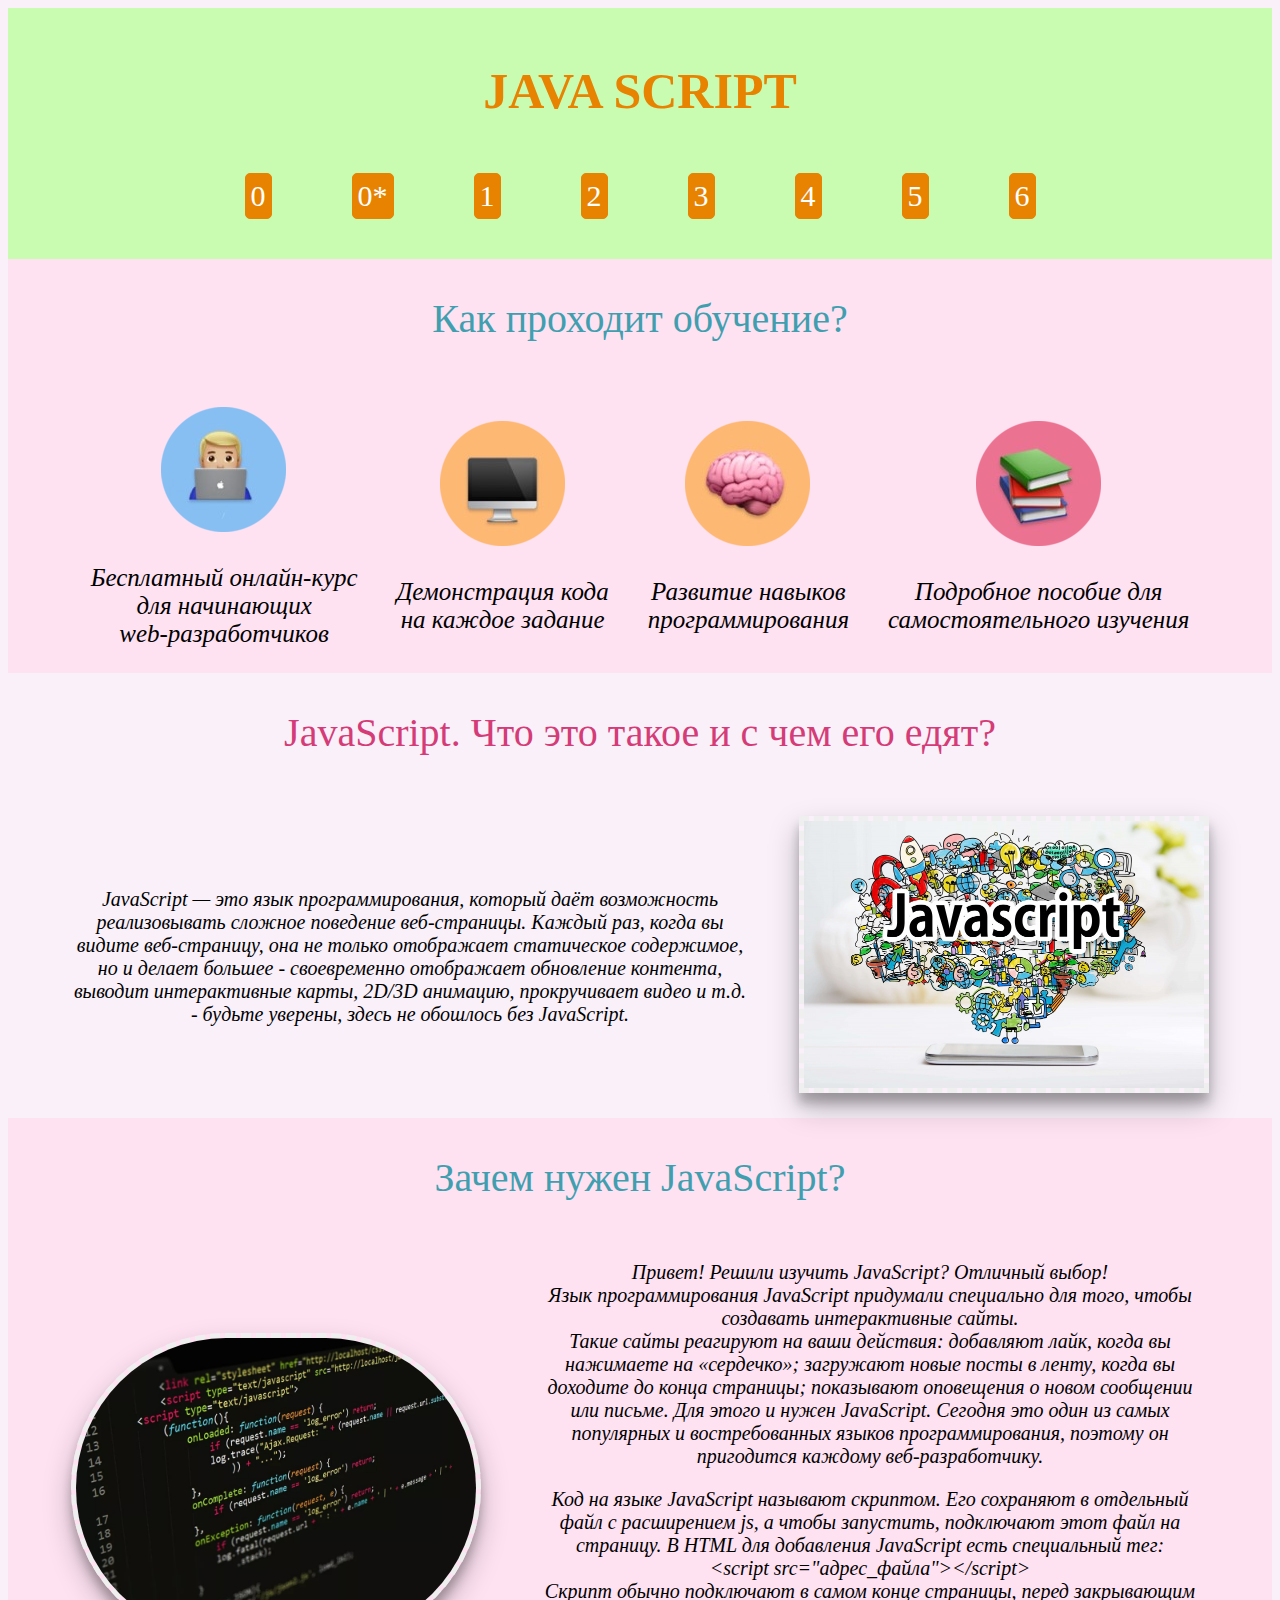
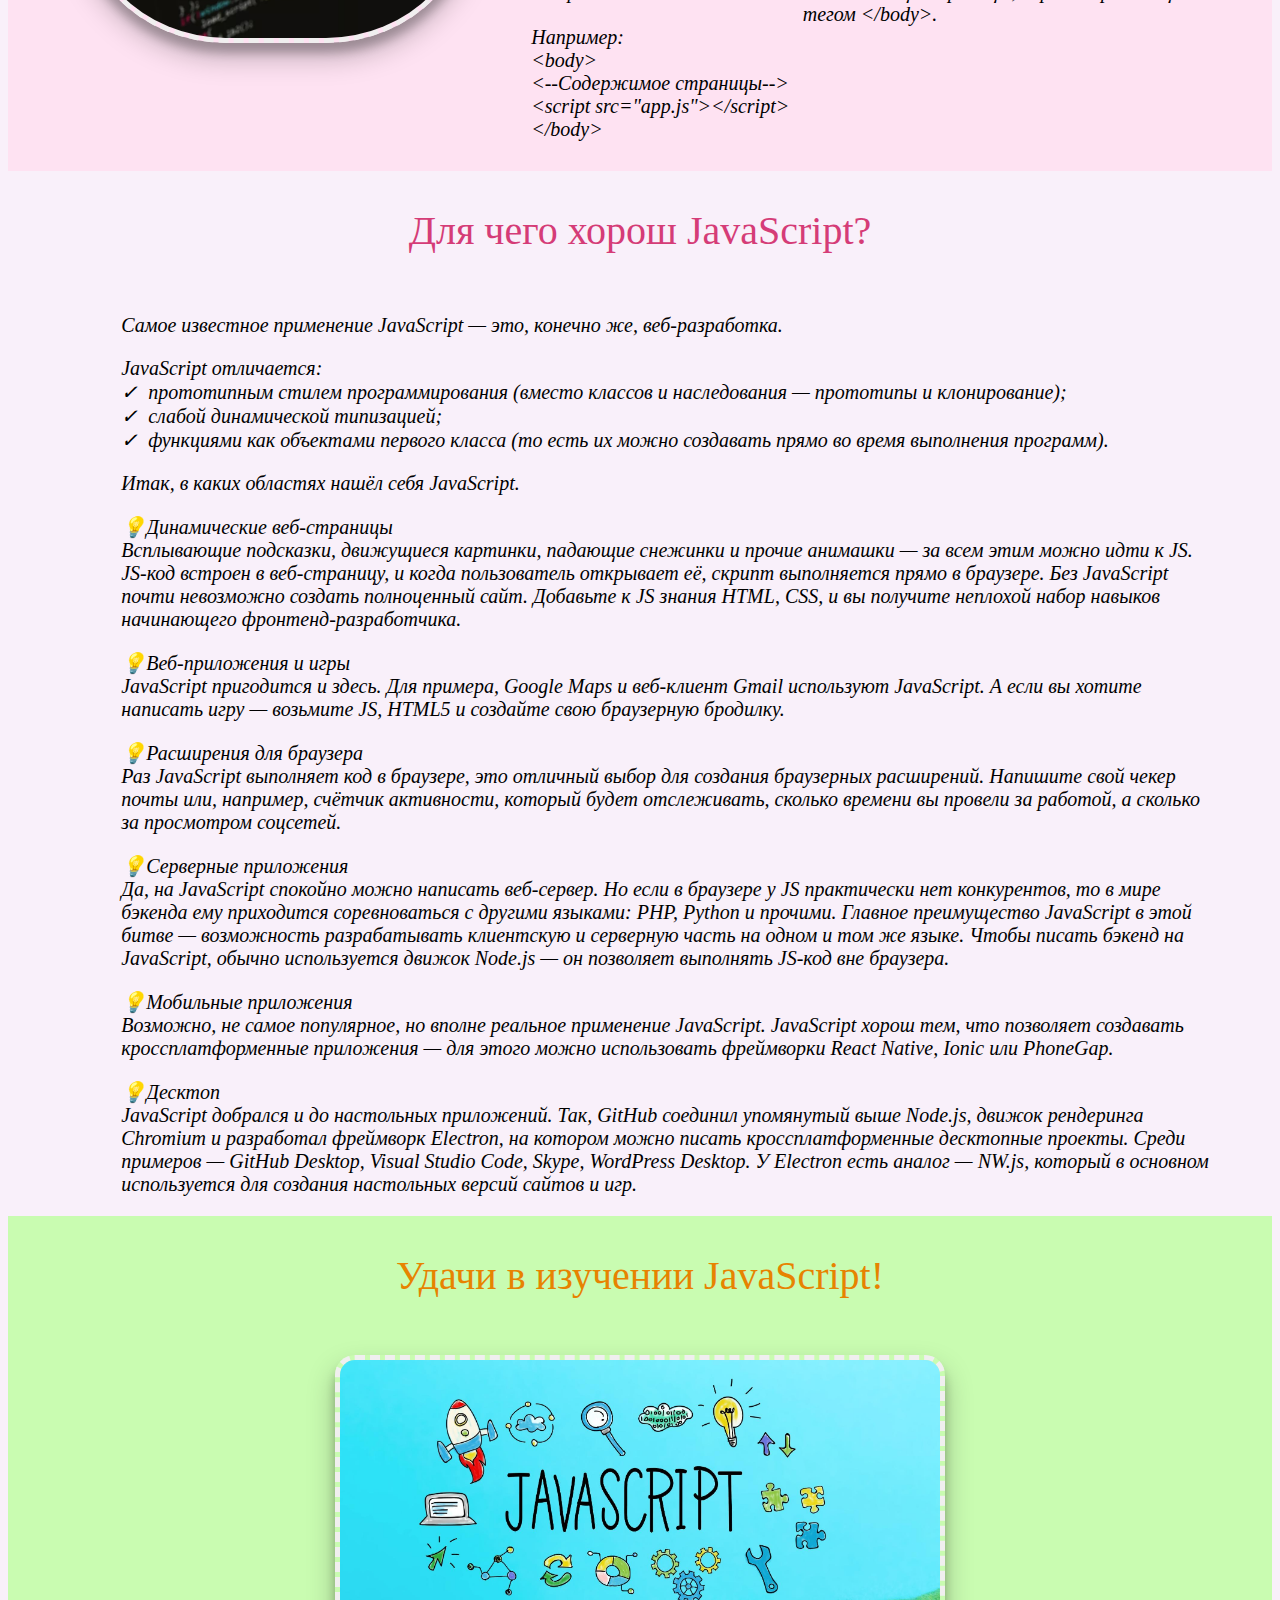
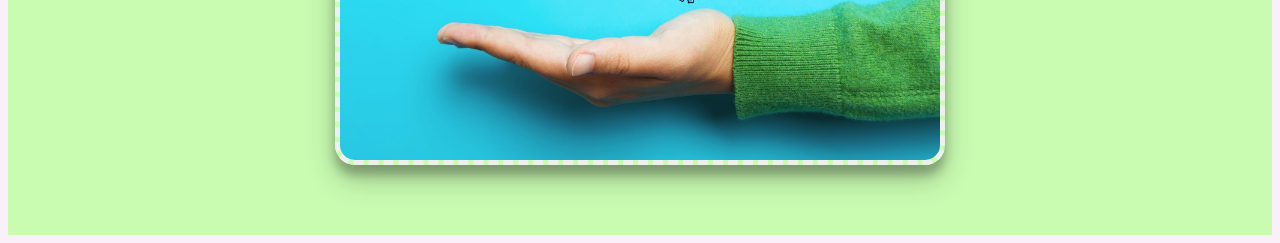
<file: index.html>
<!DOCTYPE html>
<html lang="en">

    
<head>
    <meta charset="UTF-8">
    <meta name="viewport" content="width=device-width, initial-scale=1.0">
    <title>JavaScript Course</title>

    <link rel="stylesheet" href="items/JavaScript.css">
</head>
<div class="">
<body id="body" class="default">
    <script src="items/js.js"></script>
    <div class="body2" id = "click" onclick = "FuncImg()">
        <div class="c" id="dat"></div>
        <div class="f" id="nam"></div>
    </div>

    
<div id="main">



 <div class="header">
        <div class="logo">
            <p>
            <h1>JAVA SCRIPT</h1>
            </p>
        </div>


        <div class="topnav" id="myTopnav">
            <div class="nav_item"><a class="abc" href="#win1">0</a></div>
            <div class="nav_item"><a class="abc" href="#win2">0*</a></div>
            <div class="nav_item"><a class="abc" href="#win3">1</a></div>
            <div class="nav_item"><a class="abc" href="#win4">2</a></div>
            <div class="nav_item"><a class="abc" href="#win5">3</a></div>
            <div class="nav_item"><a class="abc" href="#win6">4</a></div>
            <div class="nav_item"><a class="abc" href="#win7">5</a></div>
       <!-- <div class="nav_item"><a class="abc" href="#win8">5*</a></div>      -->
            <div class="nav_item"><a class="abc" onclick="FuncImages()">6</a></div>
       <!-- <div class="nav_item"><a class="abc" href="#win10">6*</a></div>     -->
        </div>
    </div>


    


  <!--
    <a href="#x" class="overlay" id="win9"></a>
    <div class="popup">
        <p>
        <h3>Задание №6</h3>
        
        Картинка, дата и имя.
        </p>
        
        
        <p>
        
        <button id = "main" onclick="FuncImages()">ЗАПУСТИТЬ ФУНКЦИЮ</button>
        <div class="bckgclr" id = "click" onclick = "FuncImg()">
            
            <div class="c" id="dat"></div>
            <div class="f" id="nam"></div>
        
        
        </div>
        <p>У блока с картинкой, датой и именем установлено свойство display: none. У блока по которому мы будем нажимать display: block. При нажатии срабатывает событие. И два блока "меняются свойствами". После еще одного нажатия-все вернется обратно.
        </p>
       </p>
        <a class="close" title="Закрыть" href="#close"></a>
    </div>
 -->



    <a href="#x" class="overlay" id="win1"></a>
    <div class="popup">
        <p>
        <h3>Задание №0</h3>
        <br>
        Попросите пользователя представиться и поприветствуйте его.
        </p>
        <p>В решении данного задания нам нужно использовать два метода: promt() и alert(). Через promt() вводим и
            запоминаем имя, а через alert() выводим на экран.</p>
        <p>
            <button onclick="user()">ЗАПУСТИТЬ ФУНКЦИЮ</button>
       </p>
        <a class="close" title="Закрыть" href="#close"></a>
    </div>





    <a href="#x" class="overlay" id="win2"></a>
    <div class="popup">
        <p>
        <h3>Задание №0*</h3>
        <br>
        Запомните имя пользователя и сохраните его после перезагрузки.
        </p>
        <p>Записываем в переменную значение, полученное из метода promt(). Записываем значение в локальное хранилище и получаем его через метод alert().
        </p>
        <p>
            <button onclick="UserSave()">ЗАПУСТИТЬ ФУНКЦИЮ</button>
       </p>
        <a class="close" title="Закрыть" href="#close"></a>
    </div>




    <a href="#x" class="overlay" id="win3"></a>
    <div class="popup">
        <p>
        <h3>Задание №1</h3>
        <br>
        Попросите пользователя ввести основание и высоту треугольника, посчитайте и верните
         площадь треульгольника заданными параметрами.
        </p>
        <p>Записываем в переменную значение основания и высоты, полученные из метода promt(). По формуле площади треугольника считаем площадь и выводим через метод alert().
        </p>
        <p>
            <button onclick="areaTriangle()">ЗАПУСТИТЬ ФУНКЦИЮ</button>
       </p>
        <a class="close" title="Закрыть" href="#close"></a>
    </div>




    <a href="#x" class="overlay" id="win4"></a>
    <div class="popup">
        <p>
        <h3>Задание №2</h3>
        <br>
        Попросите пользователя ввести 2 строки, сравните количество символов, если количество совпало, выдайте true, если нет - false.
        </p>
        <p>Через метод promt() вводим две строки. С помощью свойства .length, в условном операторе проверяем, равны ли длины строк. Если да, то с помощью метода alert() выводим True, иначе False.
        </p>
        <p>
            <button onclick="compareString()">ЗАПУСТИТЬ ФУНКЦИЮ</button>
       </p>
        <a class="close" title="Закрыть" href="#close"></a>
    </div>
    


    <a href="#x" class="overlay" id="win5"></a>
    <div class="popup">
        <p>
        <h3>Задание №3</h3>
        <br>
        Попросите пользователя ввести массив из 5 элементов. Выдайте ему минимульное и максимальное значение массива.
        </p>
        <p>Объявляем массив. Записываем значения из метода promt() в массив. Берём первый элемент массива. Затем перебираем весь массив. Если элемент больше, чем в переменной, то присваиваем его значение переменной и возвращаем максимальное значение с помощью метода alert(). Аналогично, с минимальным значением.
        </p>
        <p>
            <button onclick="minMax()">ЗАПУСТИТЬ ФУНКЦИЮ</button>
       </p>
        <a class="close" title="Закрыть" href="#close"></a>
    </div>



    <a href="#x" class="overlay" id="win6"></a>
    <div class="popup">
        <p>
        <h3>Задание №4</h3>
        <br>
        Создайте таймер для пользователя. Функции таймера: начать отсчёт, остановить отсчёт, посмотреть сколько времени прошло меду стартом и финишем.
        </p>
        <p>Вводим 3 переменные. Секунды, включатель/выключатель таймера, интервал времени, с которым сменяются секунды. Есть три функции: включить остановить, начать сначала. Результат возвращаем с помощью метода document.getElementById() в поле input.
        </p>
        <p><input type="text" id="txt">
            <button onclick="timer.run()">Включить таймер</button>
            <button onclick="timer.stop()">Выключить таймер</button>
            <button onclick="timer.start_over()">Начать сначала</button></p>
     
        <a class="close" title="Закрыть" href="#close"></a>
    </div>





    <a href="#x" class="overlay" id="win7"></a>
    <div class="popupq">
        <p>
        <h3>Задание №5</h3>
        <br>
        Создайте тест из 10 вопросов по JS для пользователя. После прохождения пользователь видит свой результат.
        </p>
        <p>
            <div class="question">
                <p>1) Для чего нужен оператор %?</p>
                <label><input type="radio" name="q1" value="0"> Это оператор конкатенации.</label><br/>
                <label><input type="radio" name="q1" value="0"> Это оператор декремента.</label><br/>
                <label><input type="radio" name="q1" value="1"> Этот оператор возвращает остаток от деления.</label><br/>
                <label><input type="radio" name="q1" value="0"> Этот оператор возвращает результат целочисленного деления.</label><br/>
              </div>
              
              <div class="question">
                <p> 2) Как объявить функцию?</p>
                <label><input type="radio" name="q2" value="0"> func bar(){}.</label><br/>
                <label><input type="radio" name="q2" value="0"> Правильных ответов нет.</label><br/>
                <label><input type="radio" name="q2" value="1"> function bar(){}.</label><br/>
                <label><input type="radio" name="q2" value="0"> new function bar(){}.</label><br/>
              </div>
              
              <div class="question">
                <p> 3) Для чего используется функция promt? </p>
                <label><input type="radio" name="q3" value="0"> Функция отображает диалоговое окно для ввода пользователем значения из заданного списка. </label><br/>
                <label><input type="radio" name="q3" value="1"> Функция отображает диалоговое окно для ввода пользователем произвольного значения.</label><br/>
                <label><input type="radio" name="q3" value="0"> Чтобы показать пользователю информационное сообщение с произвольным заголовком.</label><br/>
                <label><input type="radio" name="q3" value="0"> Правильных ответов нет.</label><br/>
              </div>

              <div class="question">
                <p> 4) Как узнать длину массива? </p>
                <label><input type="radio" name="q4" value="0">arr.getLength </label><br/>
                <label><input type="radio" name="q4" value="0">Нет правильных ответов </label><br/>
                <label><input type="radio" name="q4" value="0"> length(arr)</label><br/>
                <label><input type="radio" name="q4" value="1"> arr.length </label><br/>
              </div>

              <div class="question">
                <p> 5) Как создать многомерный массива? </p>
                <label><input type="radio" name="q5" value="0">Нет правильных вариантов </label><br/>
                <label><input type="radio" name="q5" value="1">var matrix = [ [1,2,3], [4,5,6], [7,8,9] ] </label><br/>
                <label><input type="radio" name="q5" value="0">var matrix = new MultiArr ( [1,2,3], [4,5,6], [7,8,9] ) </label><br/>
                <label><input type="radio" name="q5" value="0">var matrix = new Multi( [1,2,3], [4,5,6], [7,8,9] ) </label><br/>
              </div>

              <div class="question">
                <p> 6) Как добавить элементы в массив var array=["One", "Two"]? </p>
                <label><input type="radio" name="q6" value="0"> array.add("Three", "Four") </label><br/>
                <label><input type="radio" name="q6" value="0"> array["three", "four"]</label><br/>
                <label><input type="radio" name="q6" value="1"> array.push("three", "four")</label><br/>
                <label><input type="radio" name="q6" value="0">Нет правильных вариантов </label><br/>
              </div>

              <div class="question">
                <p> 7) В каком из вариантов приведен правильный синтаксис тернарного оператора ("вопросительный знак")? </p>
                <label><input type="radio" name="q7" value="0">условное выражение :  выражение1 ?  выражение2 </label><br/>
                <label><input type="radio" name="q7" value="1">условное выражение ?  выражение1 ,  выражение2 </label><br/>
                <label><input type="radio" name="q7" value="0"> if условное выражение ?  выражение1 :  выражение2</label><br/>
                <label><input type="radio" name="q7" value="0">  Ни один из вариантов не является правильным</label><br/>
              </div>

              <div class="question">
                <p> 8) Чему будет равен результат выражения 7++? </p>
                <label><input type="radio" name="q8" value="0"> 7</label><br/>
                <label><input type="radio" name="q8" value="0"> 8</label><br/>
                <label><input type="radio" name="q8" value="0"> 9</label><br/>
                <label><input type="radio" name="q8" value="1">  Будет ошибка, т.к. этот оператор применим только к переменным</label><br/>
              </div>

              <div class="question">
                <p> 9) Как соединить две строки a, b? </p>
                <label><input type="radio" name="q9" value="0"> Нет правильных вариантов</label><br/>
                <label><input type="radio" name="q9" value="0">$a . $b </label><br/>
                <label><input type="radio" name="q9" value="0"> a . b</label><br/>
                <label><input type="radio" name="q9" value="1"> a + b</label><br/>
              </div>

              <div class="question">
                <p> 10) Для чего используется конструкция switch? </p>
                <label><input type="radio" name="q10" value="1">Для сравнения произвольного выражения с различными значениями </label><br/>
                <label><input type="radio" name="q10" value="0"> Для сравнения любой переменной с различными значениями</label><br/>
                <label><input type="radio" name="q10" value="0"> Для сравнения числа с различными значениями</label><br/>
                <label><input type="radio" name="q10" value="0">  Нет верного ответа</label><br/>
              </div>

              <br/>
              <button onClick="check_answers();">Узнать Результат</button>
             
              <div id="score"></div>
        
    
            

      
    
        </p>
        
        <a class="close" title="Закрыть" href="#close"></a>
    </div>


   


    <div class="program">
        <div class="program_content">
            <div class="program_top">
                <p>Как проходит обучение?</p>
            </div>

            <div class="program_content_items">

                <div class="program_item_one">
                    <div class="program_one_picture">
                        <p><img class="one_picture" src="items/ч.png" alt="Человек за компьютером"></p>
                    </div>

                    <div class="program_one_picture_inscription">
                        <p>Бесплатный онлайн-курс<br>для начинающих<br>web-разработчиков</p>
                    </div>
                </div>



                <div class="program_item_two">
                    <div class="program_two_picture">
                        <p><img class="two_picture" src="items/ж.png" alt="Компьютер"></p>
                    </div>


                    <div class="program_two_picture_inscription">
                        <p>Демонстрация кода<br>на каждое задание</p>
                    </div>
                </div>



                <div class="program_item_three">
                    <div class="program_three_picture">
                        <p><img class="three_picture" src="items/м.png" alt="Мозг"></p>
                    </div>

                    <div class="program_three_picture_inscription">
                        <p>Развитие навыков <br>программирования</p>
                    </div>
                </div>



                <div class="programe_item_four">
                    <div class="program_four_picture">
                        <p><img class="four_picture" src="items/к.png" alt="Книга"></p>
                    </div>

                    <div class="program_four_picture_inscription">
                        <p>Подробное пособие для<br>самостоятельного изучения</p>
                    </div>
                </div>
            </div>
        </div>
    </div>


    <div class="language">

        <div class="language_content">
            <div class="language_top">
                <p>JavaScript. Что это такое и с чем его едят?</p>
            </div>

            <div class="lanquage_content_items">

                <div class="language_item_left">
                    <div class="language_left_text">
                        <p>JavaScript — это язык программирования, который даёт возможность
                            реализовывать сложное поведение веб-страницы. Каждый раз, когда вы видите веб-страницу,
                            она не только отображает статическое содержимое, но и делает большее - своевременно
                            отображает обновление контента,
                            выводит интерактивные карты, 2D/3D анимацию, прокручивает видео и т.д. - будьте уверены,
                            здесь не обошлось без JavaScript.</p>
                    </div>

                </div>

                <div class="language_item_right">
                    <div class="language_right_picture">
                        <p><img class="right_picture" src="items/image.jpg" alt="JavaScript"></p>
                    </div>
                </div>

            </div>
        </div>

    </div>



    <div class="application">
        <div class="application_content">
            <div class="application_top">
                <p>Зачем нужен JavaScript?</p>
            </div>

            <div class="application_content_items">

                <div class="application_item_left">
                    <div class="application_left_picture">
                        <p><img class="left_picture" src="items/Программный код.jpg" alt="JavaScript"></p>
                    </div>
                </div>


                <div class="application_item_right">
                    <div class="application_right_text">
                        <div class="application_text_top">
                            <p>Привет! Решили изучить JavaScript? Отличный выбор!<br>
                                Язык программирования JavaScript придумали специально для того, чтобы создавать
                                интерактивные сайты.<br>
                                Такие сайты реагируют на ваши действия: добавляют лайк, когда вы нажимаете на
                                «сердечко»; загружают новые посты в ленту, когда вы
                                доходите до конца страницы; показывают оповещения о новом сообщении или письме. Для
                                этого и нужен JavaScript. Сегодня это один из самых
                                популярных и востребованных языков программирования, поэтому он пригодится каждому
                                веб-разработчику.</p>

                        </div>
                        <div class="application_text_bottom">
                            Код на языке JavaScript называют скриптом. Его сохраняют в отдельный файл с расширением js,
                            а чтобы запустить, подключают этот файл на страницу. В HTML для добавления JavaScript есть
                            специальный тег:<br>
                            &#60;script src="адрес_файла"&#62;&#60;/script&#62;<br>
                            Скрипт обычно подключают в самом конце страницы, перед закрывающим тегом &#60;/body&#62;.
                            <div class="example">
                                Например:<br>
                                &#60;body&#62;<br>
                                &#60;--Содержимое страницы--&#62;<br>

                                &#60;script src="app.js"&#62;&#60;/script&#62;<br>
                                &#60;/body&#62;<br>
                            </div>
                        </div>
                    </div>
                </div>

            </div>

        </div>
    </div>




    <div class="usage">
        <div class="usage_content">
            <div class="usage_top">
                <p>Для чего хорош JavaScript?</p>
            </div>

            <div class="usage_content_items">


                <div class="usage_item_right">

                    <div class="usage_text_top">
                        <p>Самое известное применение JavaScript — это, конечно же, веб-разработка. </p>
                        <p> JavaScript отличается:<br>
                            &#10003; &nbsp;прототипным стилем программирования (вместо классов и наследования —
                            прототипы и клонирование);<br>
                            &#10003; &nbsp;слабой динамической типизацией;<br>
                            &#10003; &nbsp;функциями как объектами первого класса (то есть их можно создавать прямо во
                            время выполнения программ).<br></p>

                    </div>
                    <div class="usage_text_bottom">
                        <p>Итак, в каких областях нашёл себя JavaScript.
                        <p></p>


                        <p>&#128161;Динамические веб-страницы<br>
                            Всплывающие подсказки, движущиеся картинки, падающие снежинки и прочие анимашки — за всем
                            этим можно идти к JS.
                            JS-код встроен в веб-страницу, и когда пользователь открывает её, скрипт выполняется прямо в
                            браузере.

                            Без JavaScript почти невозможно создать полноценный сайт. Добавьте к JS знания HTML, CSS, и
                            вы получите неплохой набор навыков начинающего фронтенд-разработчика.
                        </p>


                        <p>&#128161;Веб-приложения и игры<br>
                            JavaScript пригодится и здесь. Для примера, Google Maps и веб-клиент Gmail используют
                            JavaScript. А если вы хотите написать игру — возьмите JS, HTML5 и создайте свою браузерную
                            бродилку.</p>

                        <p>&#128161;Расширения для браузера<br>
                            Раз JavaScript выполняет код в браузере, это отличный выбор для создания браузерных
                            расширений.
                            Напишите свой чекер почты или, например, счётчик активности, который будет отслеживать,
                            сколько времени вы провели за работой, а сколько за просмотром соцсетей.
                        </p>

                        <p>&#128161;Серверные приложения<br>
                            Да, на JavaScript спокойно можно написать веб-сервер. Но если в браузере у JS практически
                            нет конкурентов, то в мире бэкенда ему приходится соревноваться с другими языками: PHP,
                            Python и прочими. Главное преимущество JavaScript в этой битве — возможность разрабатывать
                            клиентскую и серверную часть на одном и том же языке. Чтобы писать бэкенд на JavaScript,
                            обычно используется движок Node.js — он позволяет выполнять JS-код вне браузера.
                        </p>

                        <p>&#128161;Мобильные приложения<br>
                            Возможно, не самое популярное, но вполне реальное применение JavaScript. JavaScript хорош
                            тем, что позволяет создавать кроссплатформенные приложения — для этого можно использовать
                            фреймворки React Native, Ionic или PhoneGap.
                        </p>




                        <p>&#128161;Десктоп<br>
                            JavaScript добрался и до настольных приложений. Так, GitHub соединил упомянутый выше
                            Node.js, движок рендеринга Chromium и разработал фреймворк Electron,
                            на котором можно писать кроссплатформенные десктопные проекты. Среди примеров — GitHub
                            Desktop, Visual Studio Code, Skype, WordPress Desktop.
                            У Electron есть аналог — NW.js, который в основном используется для создания настольных
                            версий сайтов и игр.</p>

                    </div>
                </div>

            </div>

        </div>

    </div>


    <div class="bye">
        <div class="bye_content">
            <div class="bye_top">
                <p>Удачи в изучении JavaScript!</p>
            </div>
            <div class="bye_item">
                <div class="bye_picture">
                    <p><img class="picture" src="items/JS картинка.jpg" alt="JavaScript"></p>
                </div>
            </div>
        </div>
    </div>

</div>

</body>

</html>
</file>
<file: items/JavaScript.css>
/*Логотип*/
h1{
   font-family: 'Lucida Sans';
   font-size: 50px;
  color: rgb(231, 131, 0);
 
   
}

  /*Программа обучения*/
  .program {
    background: #ffe0f0da;
    text-align: center;
 
   /* padding: 20px 0;
    border-radius: 10px;*/
 }
 .program_content {
    position: relative;
    margin: 0 auto;
    width: 90%;
 }
 .program_content_items{
    display: flex;
    align-items: center;
    flex-direction: row;
    justify-content: space-around;
    font-family: 'Lucida Sans';
    font-size: 25px;
    font-style: italic;
}


 .program_top{ 
    margin-top: 0px;
    font-family: 'Lucida Sans Unicode';
    
    font-size: 40px;
    font-weight: 400;
 }
 .program_top p {
    display: inline-block;
    color: rgb(64, 159, 175);/*rgb(245, 93, 151)*/
    line-height: 1;
    text-decoration: none;
    cursor: pointer;
 }
 .program_top p:after {
    background-color:rgb(245, 93, 151);
    display: block;
    content: "";
    height: 3px;
    width: 0%;
    -webkit-transition: width .3s ease-in-out;
    -moz--transition: width .3s ease-in-out;
    transition: width .3s ease-in-out;
 }
 .program_top p:hover:after,
 .program_top p:focus:after {
    width: 100%;
 }
/*
 .one_picture {
    width: 95%;
    height: 95%;
 }
 .two_picture {
    width: 95%;
    height: 95%;
 }
 .three_picture {
    width: 95%;
    height: 95%;
 }
 .four_picture {
    width: 95%;
    height: 95%;
 }
 */
 .program_item_one .program_item_two .program_item_three .program_item_four{
    display: flex;
    align-items: center;
    flex-direction: column;
    justify-content: space-around;

 }



  /*О языке программирования*/

 .language{
    background: #f9f0fa;
    text-align: center;
 }
 .language_top{ 
    margin-top: 0px;
    font-family: 'Lucida Sans Unicode';
    
    font-size: 40px;
    font-weight: 400;
 }
 .language_top p {
    display: inline-block;
    color: rgb(213, 60, 119);/*rgb(245, 93, 151)*/
    line-height: 1;
    text-decoration: none;
    cursor: pointer;
 }
 .language_top p:after {
    background-color:rgb(64, 159, 175);
    display: block;
    content: "";
    height: 3px;
    width: 0%;
    -webkit-transition: width .3s ease-in-out;
    -moz--transition: width .3s ease-in-out;
    transition: width .3s ease-in-out;
 }
 .language_top p:hover:after,
 .language_top p:focus:after {
    width: 100%;
 }


 .language_content {
    position: relative;
    margin: 0 auto;
    width: 90%;
 }
 .lanquage_content_items{
    display: flex;
    align-items: center;
    flex-direction: row;
    justify-content: space-between;
    font-family: 'Lucida Sans';
    font-size: 20px;
    font-style: italic;
}


.right_picture{
    width: 400px;
    height: 256,5px;
    border: 5px dashed #f0efef;
    box-shadow: 0 14px 28px rgba(0,0,0,0.25), 0 10px 10px rgba(0,0,0,0.22);
}
.language_item_left{
    margin-right: 50px;
}

/*Зачем нужен JavaScript*/

.application{
    background: #ffe0f0da;
    text-align: center;
    padding-bottom: 30px;
}
.application_content{
    position: relative;
    margin: 0 auto;
    width: 90%;
}
.application_top{ 
    margin-top: 0px;
    font-family: 'Lucida Sans Unicode';
    
    font-size: 40px;
    font-weight: 400;
 }
 .application_top p {
    display: inline-block;
    color: rgb(64, 159, 175);/*rgb(245, 93, 151)*/
    line-height: 1;
    text-decoration: none;
    cursor: pointer;
 }
 .application_top p:after {
    background-color:rgb(245, 93, 151);
    display: block;
    content: "";
    height: 3px;
    width: 0%;
    -webkit-transition: width .3s ease-in-out;
    -moz--transition: width .3s ease-in-out;
    transition: width .3s ease-in-out;
 }
 .application_top p:hover:after,
 .application_top p:focus:after {
    width: 100%;
 }

 .application_content_items{
    display: flex;
    align-items: center;
    flex-direction: row;
    justify-content: space-between;
    font-family: 'Lucida Sans';
    font-size: 20px;
    font-style: italic;
}

.left_picture{
    width: 400px;
    height: 300px;
    border-radius: 180px;
    border: 5px dashed #f0efef;
    box-shadow: 0 14px 28px rgba(0,0,0,0.25), 0 10px 10px rgba(0,0,0,0.22);
    
}

.application_item_right{
    margin-left: 50px;
}

.application_right_text{
    display: flex;
    align-items: center;
    flex-direction: column;
    justify-content: space-around;
}
.example{
    text-align: left;
}


/*Чем хорош JS*/
.usage{
    background: #f9f0fa;
    text-align: left;
}
.usage_content{
   position: relative;
   margin: 0 auto;
   width: 90%;
}

.usage_top{
   margin-top: 0px;
   font-family: 'Lucida Sans Unicode';
    
   font-size: 40px;
   font-weight: 400;
   text-align: center;
}

.usage_top p {
   display: inline-block;
   color: rgb(213, 60, 119);/*rgb(245, 93, 151)*/
   line-height: 1;
   text-decoration: none;
   cursor: pointer;
}
.usage_top p:after {
   background-color:rgb(64, 159, 175);
   display: block;
   content: "";
   height: 3px;
   width: 0%;
   -webkit-transition: width .3s ease-in-out;
   -moz--transition: width .3s ease-in-out;
   transition: width .3s ease-in-out;
}
.usage_top p:hover:after,
.usage_top p:focus:after {
   width: 100%;
}

.usage_content_items{
   display: flex;
   align-items: center;
   flex-direction: row;
   justify-content: space-between;
   font-family: 'Lucida Sans';
   font-size: 20px;
   font-style: italic;
}

.usage_item_right{
   margin-left: 50px;
}

.usage_right_text{
   display: flex;
   align-items: center;
   flex-direction: column;
   justify-content: space-around;
}


/*Шапка*/
.header{
   
   text-align: center;
   padding: 20px 0; 
   background: #c9fcb1;
   font-family: 'Lucida Sans';
   font-size: 30px;
 
}

.topnav .abc:hover{
   border-bottom: 3px solid #F9F46D;
   }
   
   
    .topnav{
       display: flex;
       flex-direction: row;
       padding: 10px;
       justify-content: center;
    }
    .abc {
       color:rgb(255, 255, 255);
       text-decoration:none
       }
       
       .abc:active {
       color:white;
       text-decoration:none
       }
       
       .abc:visited {
       color: white;
       text-decoration:none
       }
       .nav_item{
           margin-top: 10px ;
           margin-left: 40px ;
           margin-bottom: 10px ;
           margin-right: 40px ;
           padding: 5px;
           background: rgb(231, 131, 0);/*#181D27*/
           border-radius: 5px;
           border: 1px solid rgb(231, 131, 0);
           text-align:  center;
           font-family: 'Trebuchet MS';
       }



       /*Удачи!*/
       .bye{
         background: #c9fcb1;
         text-align: center;
         padding-bottom: 50px;
     }
     .bue_content{
        position: relative;
        margin: 0 auto;
        width: 90%;
        
       }

       .bye_top{
         margin-top: 0px;
         font-family: 'Lucida Sans Unicode';
    
    font-size: 40px;
         font-weight: 400;
         text-align: center;
      }
      
      .bye_top p {
         display: inline-block;
         color: rgb(231, 131, 0);/*rgb(245, 93, 151)*/
         line-height: 1;
         text-decoration: none;
         cursor: pointer;
      }
      .bye_top p:after {
         background-color:rgb(64, 175, 83);
         display: block;
         content: "";
         height: 3px;
         width: 0%;
         -webkit-transition: width .3s ease-in-out;
         -moz--transition: width .3s ease-in-out;
         transition: width .3s ease-in-out;
      }
      .bye_top p:hover:after,
      .bye_top p:focus:after {
         width: 100%;
      }
      .picture{
         width: 600px;
         height: 400,1px;
         border-radius: 20px;
         border: 5px dashed #f0efef;
         box-shadow: 0 14px 28px rgba(0,0,0,0.25), 0 10px 10px rgba(0,0,0,0.22);






     }
     /*Стили для модального окна*/
     /* Базовые стили слоя затемнения и модального окна  */
.overlay {
   top: 0;
   right: 0;
   bottom: 0;
   left: 0;
   z-index: 10;
   display: none;
/* фон затемнения */
   background-color: rgba(0, 0, 0, 0.65);
   position: fixed; /* фиксированное поцизионирование */
   cursor: default; /* тип курсара */
}
/* активируем слой затемнения */
.overlay:target {
   display: block;
}
/* стили модального окна */
.popup {
   top: -100%;
   right: 0;
   left: 50%;
   font-size: 14px;
   z-index: 20;
   margin: 0;
   width: 85%;
   min-width: 320px;
   max-width: 600px;
/* фиксированное позиционирование, окно стабильно при прокрутке */
   position: fixed;
   padding: 15px;
   border: 1px solid #383838;
   background: #fefefe;
/* скругление углов */
   -webkit-border-radius: 4px;
   -moz-border-radius: 4px;
   -ms-border-radius: 4px;
   border-radius: 4px;
   font-family: 'Lucida Sans';
   font-size: 20px;
/* внешняя тень */
   -webkit-box-shadow: 0 15px 20px rgba(0,0,0,.22),0 19px 60px rgba(0,0,0,.3);
   -moz-box-shadow: 0 15px 20px rgba(0,0,0,.22),0 19px 60px rgba(0,0,0,.3);
   -ms-box-shadow: 0 15px 20px rgba(0,0,0,.22),0 19px 60px rgba(0,0,0,.3);
   box-shadow: 0 15px 20px rgba(0,0,0,.22),0 19px 60px rgba(0,0,0,.3);


}
/* активируем модальный блок */
.overlay:target+.popup {
   -webkit-transform: translate(-50%, 0);
   -ms-transform: translate(-50%, 0);
   -o-transform: translate(-50%, 0);
   transform: translate(-50%, 0);
   top: 20%;
}
/* формируем кнопку закрытия */
.close {
   top: -10px;
   right: -10px;
   width: 20px;
   height: 20px;
   position: absolute;
   padding: 0;
   border: 2px solid #ccc;
  
   border-radius: 15px;
   background-color: rgba(61, 61, 61, 0.8);
   
   box-shadow: 0px 0px 10px #000;
   text-align: center;
   text-decoration: none;
   font-family: 'Lucida Sans';
   font-size: 20px;
   font-weight: bold;

}
.close:before {
   color: rgba(255, 255, 255, 0.9);
   content: "X";
   text-shadow: 0 -1px rgba(0, 0, 0, 0.9);
   font-size: 12px;
}
.close:hover {
   background-color: rgba(252, 20, 0, 0.8);
  
}


.popup h2 { /* заголовок 2 */
   margin: 0;
   color: #008000;
   padding: 5px 0px 10px;
   text-align: left;
   text-shadow: 1px 1px 3px #adadad;
   font-weight: 500;
   font-family: 'Lucida Sans';
   font-size: 20px;
   line-height: 1.3;
}
/* параграфы */
.popup p {margin: 0; padding: 5px 0}


.popupq {
   top: -200%;
   right: 0;
   left: 50%;
   font-size: 14px;
   z-index: 20;
   margin: 0;
   width: 85%;
   max-height:400px ;
   min-width: 320px;
   max-width: 1000px;
/* фиксированное позиционирование, окно стабильно при прокрутке */
   position: fixed;
   padding: 15px;
   border: 1px solid #383838;
   background: #fefefe;
/* скругление углов */
   -webkit-border-radius: 4px;
   -moz-border-radius: 4px;
   -ms-border-radius: 4px;
   border-radius: 4px;

   font-family: 'Lucida Sans';
   font-size: 20px;
/* внешняя тень */
   -webkit-box-shadow: 0 15px 20px rgba(0,0,0,.22),0 19px 60px rgba(0,0,0,.3);
   -moz-box-shadow: 0 15px 20px rgba(0,0,0,.22),0 19px 60px rgba(0,0,0,.3);
   -ms-box-shadow: 0 15px 20px rgba(0,0,0,.22),0 19px 60px rgba(0,0,0,.3);
   box-shadow: 0 15px 20px rgba(0,0,0,.22),0 19px 60px rgba(0,0,0,.3);
overflow-y: scroll;

}

.overlay:target+.popupq {
   -webkit-transform: translate(-50%, 0);
   -ms-transform: translate(-50%, 0);
   -o-transform: translate(-50%, 0);
   transform: translate(-50%, 0);
   top: 20%;
}

/*Картинка
#main {
  cursor: pointer;
}
#click {

  display: none;

  
  background: url(foon.jpg) no-repeat center center fixed;
        -webkit-background-size: cover;
        -moz-background-size: cover;
        -o-background-size: cover;
        background-size: cover;
  
  text-align: left;
        background-size: cover;
 color: rgb(26, 24, 16);
    justify-content: space-between;
    font-family: 'Lucida Sans';
    
 font-size: 22px;

z-index: 99999;

padding-top: 5px;
padding-left: 15px;
height: 200px;
}
*/

#main {
   cursor: pointer;
 }
 #click {
 
   display: none;
 } 
 .default{
    background: #f9f0fa;
 }

 .newclass{
   background: url(https://s1.1zoom.ru/big0/52/Sunrises_and_sunsets_511173.jpg) no-repeat center center fixed;
   -webkit-background-size: cover;
   -moz-background-size: cover;
   -o-background-size: cover;
   background-size: cover;
   z-index: 998;
   font-family: 'Lucida Sans Unicode';
    
   font-size: 40px;
   font-weight: 400;
    color: rgb(255, 255, 255);
 }
 .c{
    padding-top: 50px;
 }

 .f{
    padding-top: 50px;
    padding-bottom: 260px;
 }

.body2 p{
   padding-top: 30px;
   font-size: 30px;
   font-weight: 400;
    color: rgb(255, 255, 255);

}
</file>
